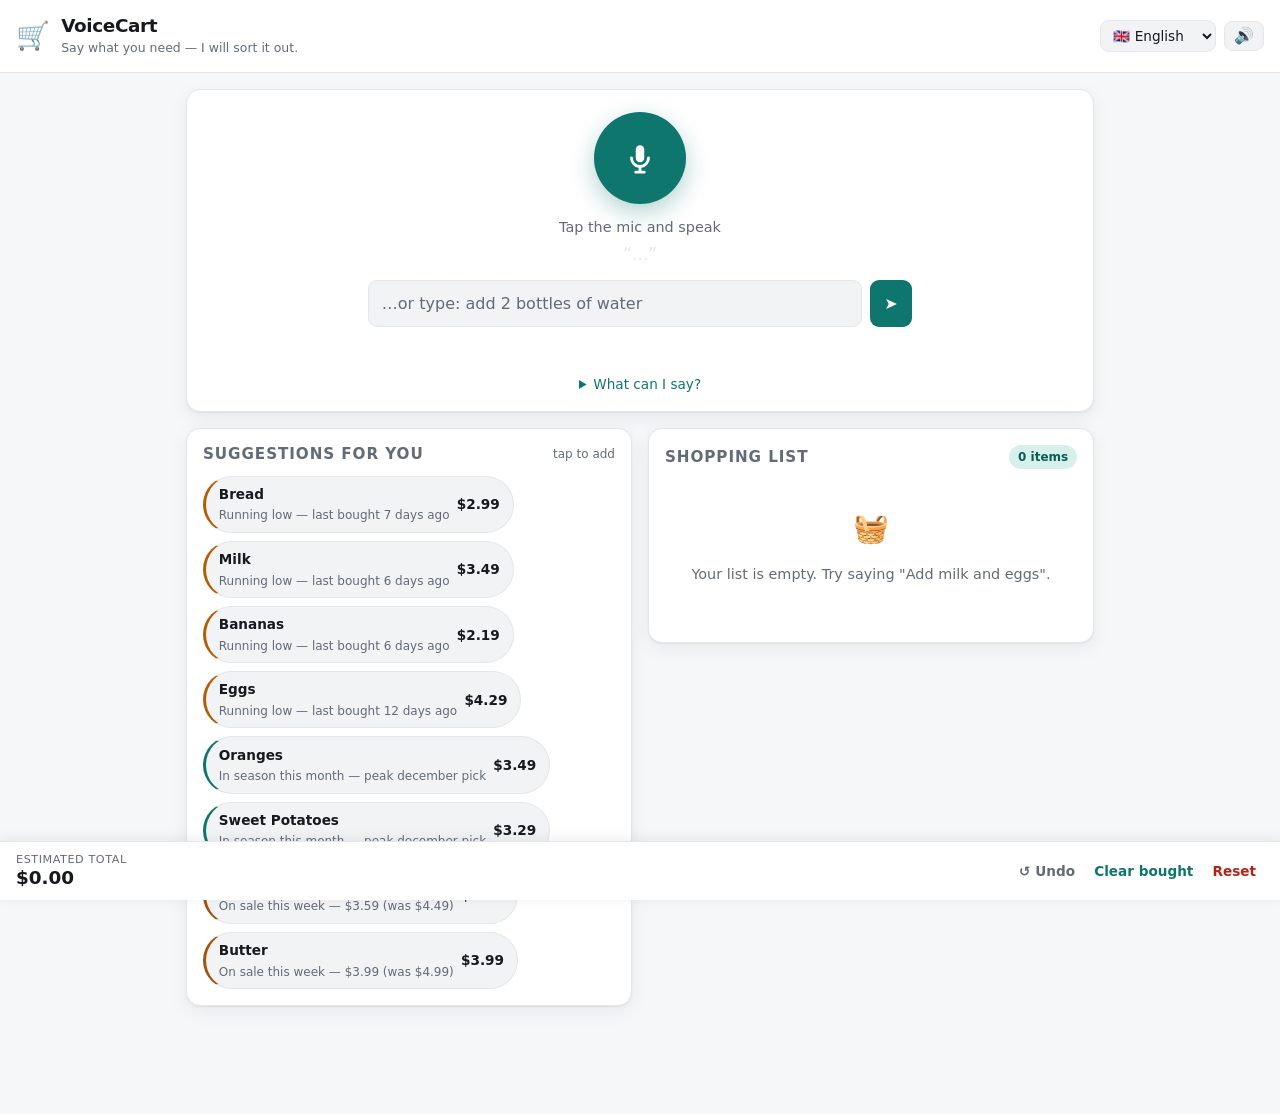
<file: index.html>
<!DOCTYPE html>
<html lang="en">
<head>
  <meta charset="UTF-8" />
  <meta name="viewport" content="width=device-width, initial-scale=1, viewport-fit=cover" />
  <meta name="description" content="VoiceCart — a voice-controlled shopping list with smart suggestions, multilingual commands and voice search." />
  <meta name="theme-color" content="#0f766e" />
  <title>VoiceCart — Voice Shopping Assistant</title>
  <link rel="icon" href="data:image/svg+xml,<svg xmlns='http://www.w3.org/2000/svg' viewBox='0 0 100 100'><text y='.9em' font-size='90'>🛒</text></svg>" />
  <link rel="stylesheet" href="css/styles.css" />
</head>
<body>
  <a class="skip-link" href="#list-section">Skip to shopping list</a>

  <header class="app-header">
    <div class="brand">
      <span class="brand-mark" aria-hidden="true">🛒</span>
      <div>
        <h1>VoiceCart</h1>
        <p class="tagline" id="tagline">Say what you need — I will sort it out.</p>
      </div>
    </div>

    <div class="header-controls">
      <label class="sr-only" for="lang-select">Command language</label>
      <select id="lang-select" class="lang-select" title="Command language"></select>
      <button id="mute-btn" class="icon-btn" type="button" aria-pressed="false"
              title="Mute spoken replies" aria-label="Mute spoken replies">🔊</button>
    </div>
  </header>

  <main>
    <!-- ------------------------------------------------ voice control ---- -->
    <section class="voice-panel" aria-labelledby="voice-heading">
      <h2 id="voice-heading" class="sr-only">Voice command</h2>

      <button id="mic-btn" class="mic-btn" type="button" aria-label="Start listening">
        <span class="mic-ring" aria-hidden="true"></span>
        <span class="mic-glyph" aria-hidden="true">
          <svg viewBox="0 0 24 24" width="34" height="34" fill="currentColor" focusable="false">
            <path d="M12 15a3 3 0 0 0 3-3V6a3 3 0 1 0-6 0v6a3 3 0 0 0 3 3z"/>
            <path d="M19 12a1 1 0 1 0-2 0 5 5 0 0 1-10 0 1 1 0 1 0-2 0 7 7 0 0 0 6 6.92V21H9a1 1 0 1 0 0 2h6a1 1 0 1 0 0-2h-2v-2.08A7 7 0 0 0 19 12z"/>
          </svg>
        </span>
      </button>

      <p class="mic-status" id="mic-status">Tap the mic and speak</p>

      <!-- Live transcript: assertive so screen readers announce what was heard -->
      <p class="transcript" id="transcript" aria-live="polite" data-empty="true"></p>

      <form id="text-form" class="text-fallback" autocomplete="off">
        <label class="sr-only" for="text-input">Type a command instead</label>
        <input id="text-input" class="text-input" type="text"
               placeholder="…or type: add 2 bottles of water" />
        <button class="send-btn" type="submit" aria-label="Run command">➤</button>
      </form>

      <p class="feedback" id="feedback" role="status" aria-live="polite"></p>

      <details class="examples">
        <summary>What can I say?</summary>
        <ul id="examples-list"></ul>
      </details>
    </section>

    <!-- ------------------------------------------------ search results --- -->
    <section class="panel search-panel" id="search-panel" hidden aria-labelledby="search-heading">
      <div class="panel-head">
        <h2 id="search-heading">Search results</h2>
        <button id="close-search" class="text-btn" type="button">Close</button>
      </div>
      <p class="panel-sub" id="search-summary"></p>
      <div class="results" id="search-results"></div>
    </section>

    <!-- -------------------------------------------------- suggestions ---- -->
    <section class="panel" id="suggestions-panel" aria-labelledby="suggestions-heading">
      <div class="panel-head">
        <h2 id="suggestions-heading">Suggestions for you</h2>
        <span class="hint">tap to add</span>
      </div>
      <div class="suggestions" id="suggestions" aria-live="polite"></div>
    </section>

    <!-- ------------------------------------------------ shopping list ---- -->
    <section class="panel" id="list-section" aria-labelledby="list-heading">
      <div class="panel-head">
        <h2 id="list-heading">Shopping list</h2>
        <span class="count-badge" id="count-badge">0 items</span>
      </div>
      <div id="list" class="list" aria-live="polite"></div>
    </section>
  </main>

  <footer class="app-footer">
    <div class="totals">
      <span class="total-label">Estimated total</span>
      <strong class="total-value" id="total-value">$0.00</strong>
    </div>
    <div class="footer-actions">
      <button id="undo-btn" class="text-btn" type="button" disabled>↺ Undo</button>
      <button id="clear-done-btn" class="text-btn" type="button">Clear bought</button>
      <button id="reset-btn" class="text-btn danger" type="button">Reset</button>
    </div>
  </footer>

  <!-- Global error banner for unrecoverable problems (no mic, bad storage) -->
  <div class="error-banner" id="error-banner" role="alert" hidden>
    <span id="error-text"></span>
    <button class="banner-action" id="error-action" type="button" hidden></button>
    <button class="icon-btn" id="error-dismiss" type="button" aria-label="Dismiss">✕</button>
  </div>

  <script type="module" src="js/app.js"></script>
</body>
</html>
</file>
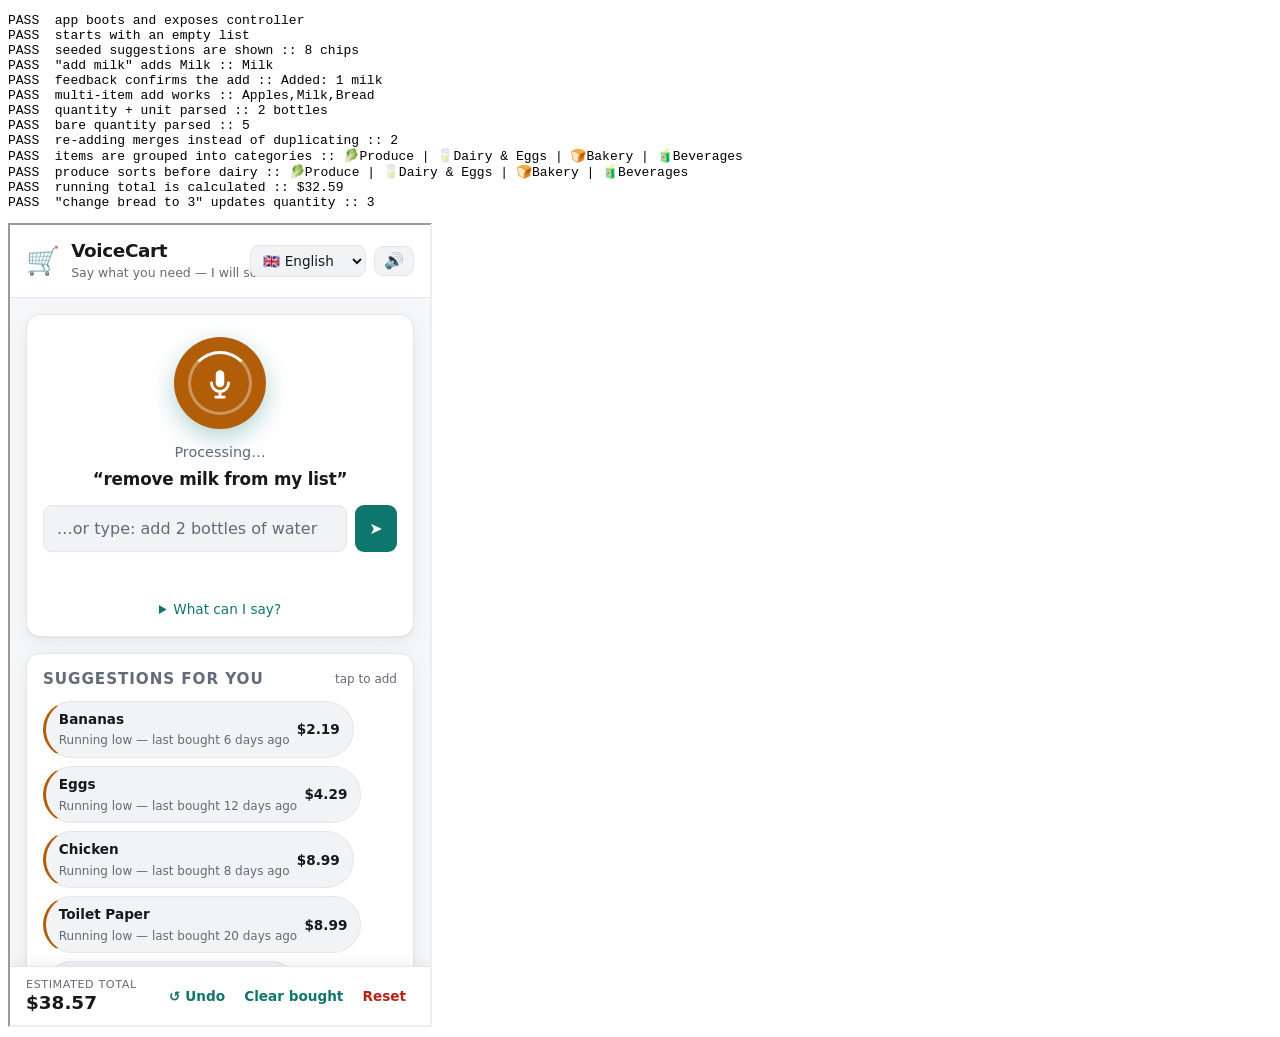
<file: tests/e2e.html>
<!DOCTYPE html>
<html>
<head><meta charset="utf-8"><title>VoiceCart — browser tests</title></head>
<body>
<pre id="out">running…</pre>
<script type="module">
const out = [];
let failures = 0;
function check(name, cond, detail = '') {
  if (!cond) failures++;
  out.push(`${cond ? 'PASS' : 'FAIL'}  ${name}${detail ? ' :: ' + detail : ''}`);
  document.getElementById('out').textContent = out.join('\n');
}

localStorage.clear();

const frame = document.createElement('iframe');
frame.src = '../index.html';
frame.width = 420; frame.height = 800;
document.body.appendChild(frame);

const wait = (ms) => new Promise(r => setTimeout(r, ms));

frame.onload = async () => {
  const win = frame.contentWindow;
  const doc = frame.contentDocument;

  // Wait for the app instance to be exposed.
  for (let i = 0; i < 60 && !win.__voiceCart; i++) await wait(50);
  check('app boots and exposes controller', !!win.__voiceCart);
  if (!win.__voiceCart) { finish(); return; }

  const app = win.__voiceCart;
  app.voice.setMuted(true);              // no speech synthesis in headless
  const run = async (cmd) => { await app.handleCommand(cmd, 'text'); await wait(30); };

  const names = () => [...doc.querySelectorAll('.item-name')].map(n => n.textContent);
  const qtyOf = (name) => {
    const row = [...doc.querySelectorAll('.item')].find(r => r.querySelector('.item-name').textContent === name);
    return row ? row.querySelector('.qty-value').textContent.trim() : null;
  };
  const feedback = () => doc.getElementById('feedback').textContent;

  check('starts with an empty list', doc.querySelector('.empty-state') !== null);
  check('seeded suggestions are shown', doc.querySelectorAll('.chip:not(.skeleton)').length > 0,
        doc.querySelectorAll('.chip').length + ' chips');

  // --- add -----------------------------------------------------------------
  await run('add milk');
  check('"add milk" adds Milk', names().includes('Milk'), names().join(','));
  check('feedback confirms the add', /Added/i.test(feedback()), feedback());

  await run('I need apples and bread');
  check('multi-item add works', names().includes('Apples') && names().includes('Bread'), names().join(','));

  await run('add 2 bottles of water and 5 oranges');
  check('quantity + unit parsed', qtyOf('Bottled Water') === '2 bottles', qtyOf('Bottled Water'));
  check('bare quantity parsed', qtyOf('Oranges') === '5', qtyOf('Oranges'));

  await run('add milk');
  check('re-adding merges instead of duplicating',
        names().filter(n => n === 'Milk').length === 1 && qtyOf('Milk') === '2', qtyOf('Milk'));

  // --- categories ----------------------------------------------------------
  const cats = [...doc.querySelectorAll('.category-head')].map(n => n.textContent);
  check('items are grouped into categories', cats.length >= 3, cats.join(' | '));
  check('produce sorts before dairy', cats.indexOf('🥬Produce') < cats.indexOf('🥛Dairy & Eggs'), cats.join(' | '));

  // --- totals --------------------------------------------------------------
  const total = doc.getElementById('total-value').textContent;
  check('running total is calculated', /^\$\d+\.\d\d$/.test(total) && parseFloat(total.slice(1)) > 0, total);

  // --- update / remove / complete ------------------------------------------
  await run('change bread to 3');
  check('"change bread to 3" updates quantity', qtyOf('Bread') === '3', qtyOf('Bread'));

  await run('remove milk from my list');
  check('"remove milk" removes it', !names().includes('Milk'), names().join(','));

  await run('remove caviar');
  check('removing something absent warns instead of failing',
        /not|could not|find/i.test(feedback()), feedback());

  await run('I already bought bread');
  const breadRow = [...doc.querySelectorAll('.item')].find(r => r.querySelector('.item-name').textContent === 'Bread');
  check('"already bought" ticks the item off', breadRow?.dataset.done === 'true', breadRow?.dataset.done);

  // --- search --------------------------------------------------------------
  await run('Find toothpaste under $5');
  const panel = doc.getElementById('search-panel');
  const results = [...doc.querySelectorAll('.result')];
  check('search panel opens', !panel.hidden);
  check('search returns results', results.length > 0, results.length + ' results');
  const prices = results.map(r => parseFloat(r.querySelector('.result-price').textContent.match(/\$([\d.]+)/)[1]));
  check('every result respects the price ceiling', prices.every(p => p <= 5), prices.join(','));

  await run('Find me organic apples');
  const organic = [...doc.querySelectorAll('.result-meta')].map(n => n.textContent);
  check('organic filter applied', organic.length > 0 && organic.every(t => /organic/.test(t)), organic.join(' | '));

  // Clicking a result adds it to the list.
  doc.querySelector('.result').click();
  await wait(60);
  check('clicking a search result adds it', names().includes('Apples'), names().join(','));

  // --- suggestions ---------------------------------------------------------
  const before = names().length;
  const chip = doc.querySelector('.chip:not(.skeleton)');
  const chipName = chip.querySelector('strong').textContent;
  chip.click();
  await wait(60);
  check('clicking a suggestion adds it', names().includes(chipName), chipName);
  check('list grew by one', names().length === before + 1);

  // --- substitutes ---------------------------------------------------------
  await run('add milk');
  const swapBtn = [...doc.querySelectorAll('.item')]
    .find(r => r.querySelector('.item-name').textContent === 'Milk')?.querySelector('.mini-btn');
  swapBtn?.click();
  await wait(60);
  const subs = [...doc.querySelectorAll('.sub-chip')].map(n => n.textContent);
  check('substitutes are offered for milk', subs.length > 0, subs.join(' | '));

  // --- multilingual --------------------------------------------------------
  app.setLanguage('hi');
  await wait(30);
  await run('दूध हटाओ');
  check('Hindi remove works', !names().includes('Milk'), names().join(','));
  await run('2 लीटर दूध चाहिए');
  check('Hindi add with quantity works', qtyOf('Milk') === '2 litre', qtyOf('Milk'));
  check('UI chrome switches language', doc.getElementById('tagline').textContent.includes('बोलिए'),
        doc.getElementById('tagline').textContent);
  app.setLanguage('en');
  await wait(30);

  // --- clear + undo --------------------------------------------------------
  const beforeClear = names().length;
  await run('clear my list');
  check('"clear my list" empties the list', doc.querySelector('.empty-state') !== null);
  await run('undo');
  check('undo restores the cleared list', names().length === beforeClear, `${names().length} vs ${beforeClear}`);

  // --- unrecognised --------------------------------------------------------
  await run('flibbertigibbet the wombat');
  check('gibberish is captured as a custom item rather than crashing',
        names().some(n => /Flibbertigibbet/i.test(n)) || /did not catch/i.test(feedback()),
        feedback());

  // --- persistence ---------------------------------------------------------
  check('state is persisted to localStorage', !!localStorage.getItem('vsa.state.v2'));

  finish();
};

function finish() {
  out.push('');
  out.push(failures === 0 ? `ALL PASSED (${out.length - 1} checks)` : `${failures} FAILURE(S)`);
  document.getElementById('out').textContent = out.join('\n');
  document.title = failures === 0 ? 'E2E-OK' : 'E2E-FAIL';
}
</script>
</body>
</html>
</file>
<file: css/styles.css>
/**
 * styles.css — Minimalist, mobile-first interface.
 *
 * Single-column layout that scales up to a two-column desktop grid. All colour
 * is expressed as custom properties so light and dark themes stay in sync, and
 * the whole page is usable one-handed with the mic button as the focal point.
 */

/* ------------------------------------------------------------ tokens ---- */
:root {
  --bg: #f6f7f9;
  --surface: #ffffff;
  --surface-2: #f1f3f5;
  --border: #e3e6ea;
  --text: #16191d;
  --text-dim: #626b78;
  --accent: #0f766e;
  --accent-soft: #d7f0ec;
  --accent-strong: #0b5d56;
  --danger: #b42318;
  --danger-soft: #fdeceb;
  --warn: #b25e09;
  --sale: #a4520c;
  --sale-soft: #fdf1e3;
  --radius: 14px;
  --radius-sm: 9px;
  --shadow: 0 1px 2px rgba(16, 24, 40, .06), 0 6px 20px rgba(16, 24, 40, .06);
  --font: system-ui, -apple-system, "Segoe UI", Roboto, "Helvetica Neue", Arial, sans-serif;
}

@media (prefers-color-scheme: dark) {
  :root {
    --bg: #0f1216;
    --surface: #171b21;
    --surface-2: #1f242c;
    --border: #2a313b;
    --text: #e9edf2;
    --text-dim: #9aa5b4;
    --accent: #2dd4bf;
    --accent-soft: #10322f;
    --accent-strong: #5eead4;
    --danger: #f87171;
    --danger-soft: #33191a;
    --warn: #fbbf24;
    --sale: #fbbf24;
    --sale-soft: #33280f;
    --shadow: 0 1px 2px rgba(0, 0, 0, .4), 0 6px 20px rgba(0, 0, 0, .3);
  }
}

* { box-sizing: border-box; }

/* An author `display` rule outranks the UA stylesheet's [hidden] rule, so
   elements toggled via the `hidden` attribute need this to actually hide. */
[hidden] { display: none !important; }

html { -webkit-text-size-adjust: 100%; }

body {
  margin: 0;
  font-family: var(--font);
  background: var(--bg);
  color: var(--text);
  line-height: 1.5;
  padding-bottom: 92px; /* room for the fixed footer */
  overflow-x: hidden;
}

h1, h2, h3 { margin: 0; line-height: 1.25; }

button { font: inherit; cursor: pointer; }

.sr-only {
  position: absolute; width: 1px; height: 1px; padding: 0; margin: -1px;
  overflow: hidden; clip: rect(0 0 0 0); white-space: nowrap; border: 0;
}

.skip-link {
  position: absolute; left: -999px; top: 0; z-index: 20;
  background: var(--accent); color: #fff; padding: .6rem 1rem; border-radius: 0 0 var(--radius-sm) 0;
}
.skip-link:focus { left: 0; }

:focus-visible { outline: 3px solid var(--accent); outline-offset: 2px; }

/* ------------------------------------------------------------ header ---- */
.app-header {
  display: flex; align-items: center; justify-content: space-between; gap: 1rem;
  padding: .9rem 1rem;
  background: var(--surface);
  border-bottom: 1px solid var(--border);
  position: sticky; top: 0; z-index: 10;
}

.brand { display: flex; align-items: center; gap: .7rem; min-width: 0; }
.brand-mark { font-size: 1.7rem; line-height: 1; }
.brand h1 { font-size: 1.15rem; letter-spacing: -.02em; }
.tagline {
  margin: .1rem 0 0; font-size: .78rem; color: var(--text-dim);
  overflow: hidden; text-overflow: ellipsis; white-space: nowrap;
}

.header-controls { display: flex; align-items: center; gap: .5rem; flex-shrink: 0; }

.lang-select {
  font: inherit; font-size: .85rem; padding: .4rem .5rem;
  background: var(--surface-2); color: var(--text);
  border: 1px solid var(--border); border-radius: var(--radius-sm);
}

.icon-btn {
  background: var(--surface-2); border: 1px solid var(--border); color: var(--text);
  border-radius: var(--radius-sm); padding: .35rem .55rem; font-size: 1rem; line-height: 1;
}
.icon-btn[aria-pressed="true"] { background: var(--danger-soft); border-color: var(--danger); }

/* ------------------------------------------------------------- main ----- */
main {
  max-width: 940px; margin: 0 auto; padding: 1rem;
  display: grid; gap: 1rem;
}

@media (min-width: 860px) {
  main { grid-template-columns: 1fr 1fr; align-items: start; }
  .voice-panel { grid-column: 1 / -1; }
  .search-panel { grid-column: 1 / -1; }
}

/* ------------------------------------------------------ voice panel ----- */
.voice-panel {
  background: var(--surface); border: 1px solid var(--border);
  border-radius: var(--radius); box-shadow: var(--shadow);
  padding: 1.4rem 1rem 1rem; text-align: center;
}

.mic-btn {
  position: relative; width: 92px; height: 92px; border-radius: 50%;
  border: none; background: var(--accent); color: #fff;
  display: grid; place-items: center; margin: 0 auto;
  box-shadow: 0 8px 24px rgba(15, 118, 110, .32);
  transition: transform .15s ease, background .2s ease;
}
.mic-btn:hover { transform: translateY(-2px); }
.mic-btn:active { transform: scale(.96); }

.mic-btn[data-state="listening"] { background: var(--danger); box-shadow: 0 8px 24px rgba(180, 35, 24, .35); }
.mic-btn[data-state="processing"] { background: var(--warn); }
.mic-btn[disabled] { background: var(--text-dim); box-shadow: none; cursor: not-allowed; }

.mic-glyph { display: grid; place-items: center; }

/* Pulsing halo while listening. */
.mic-ring {
  position: absolute; inset: -6px; border-radius: 50%;
  border: 3px solid currentColor; opacity: 0;
}
.mic-btn[data-state="listening"] .mic-ring { animation: pulse 1.5s ease-out infinite; }

@keyframes pulse {
  0%   { transform: scale(.92); opacity: .65; }
  70%  { transform: scale(1.35); opacity: 0; }
  100% { transform: scale(1.35); opacity: 0; }
}

/* Spinner shown while a command is being parsed. */
.mic-btn[data-state="processing"] .mic-glyph::after {
  content: ''; position: absolute; inset: 14px; border-radius: 50%;
  border: 3px solid rgba(255, 255, 255, .35); border-top-color: #fff;
  animation: spin .7s linear infinite;
}
@keyframes spin { to { transform: rotate(360deg); } }

@media (prefers-reduced-motion: reduce) {
  .mic-ring, .mic-btn[data-state="processing"] .mic-glyph::after { animation: none; }
  * { transition: none !important; }
}

.mic-status { margin: .8rem 0 .2rem; font-size: .9rem; color: var(--text-dim); }

.transcript {
  margin: .2rem auto .8rem; min-height: 1.6rem; max-width: 34rem;
  font-size: 1.05rem; font-weight: 600; letter-spacing: -.01em;
}
.transcript[data-empty="true"]::before { content: '“…”'; color: var(--border); font-weight: 400; }
.transcript[data-interim="true"] { color: var(--text-dim); font-weight: 500; font-style: italic; }

.text-fallback { display: flex; gap: .5rem; max-width: 34rem; margin: 0 auto; }

.text-input {
  flex: 1; font: inherit; padding: .65rem .8rem;
  background: var(--surface-2); color: var(--text);
  border: 1px solid var(--border); border-radius: var(--radius-sm);
}
.text-input::placeholder { color: var(--text-dim); }

.send-btn {
  background: var(--accent); color: #fff; border: none;
  border-radius: var(--radius-sm); padding: 0 .9rem; font-size: 1rem;
}

.feedback { margin: .75rem 0 0; min-height: 1.3rem; font-size: .9rem; font-weight: 500; }
.feedback[data-tone="ok"] { color: var(--accent); }
.feedback[data-tone="warn"] { color: var(--warn); }
.feedback[data-tone="error"] { color: var(--danger); }

.examples { margin-top: .9rem; text-align: left; font-size: .85rem; color: var(--text-dim); }
.examples summary { cursor: pointer; text-align: center; color: var(--accent); font-weight: 500; }
.examples ul { margin: .6rem 0 0; padding-left: 1.1rem; columns: 2; column-gap: 1.2rem; }
.examples li { margin-bottom: .25rem; break-inside: avoid; }
@media (max-width: 560px) { .examples ul { columns: 1; } }

/* ----------------------------------------------------------- panels ----- */
.panel {
  background: var(--surface); border: 1px solid var(--border);
  border-radius: var(--radius); box-shadow: var(--shadow); padding: 1rem;
}

.panel-head {
  display: flex; align-items: center; justify-content: space-between;
  gap: .5rem; margin-bottom: .75rem;
}
.panel-head h2 { font-size: .95rem; text-transform: uppercase; letter-spacing: .06em; color: var(--text-dim); }
.panel-sub { margin: -.4rem 0 .75rem; font-size: .85rem; color: var(--text-dim); }
.hint { font-size: .75rem; color: var(--text-dim); }

.count-badge {
  font-size: .75rem; background: var(--accent-soft); color: var(--accent-strong);
  padding: .2rem .55rem; border-radius: 999px; font-weight: 600;
}

.text-btn {
  background: none; border: none; color: var(--accent);
  font-size: .85rem; font-weight: 600; padding: .35rem .5rem; border-radius: var(--radius-sm);
}
.text-btn:hover { background: var(--surface-2); }
.text-btn:disabled { color: var(--text-dim); cursor: not-allowed; }
.text-btn.danger { color: var(--danger); }

/* ------------------------------------------------------ suggestions ----- */
.suggestions { display: flex; flex-wrap: wrap; gap: .5rem; }

.chip {
  display: inline-flex; align-items: center; gap: .45rem;
  background: var(--surface-2); border: 1px solid var(--border);
  border-radius: 999px; padding: .45rem .8rem; font-size: .85rem;
  text-align: left; color: var(--text); transition: border-color .15s ease, background .15s ease;
}
.chip:hover { border-color: var(--accent); background: var(--accent-soft); }
.chip .chip-reason { color: var(--text-dim); font-size: .75rem; }
.chip .chip-price { font-weight: 700; font-variant-numeric: tabular-nums; }
.chip[data-type="restock"] { border-left: 3px solid var(--warn); }
.chip[data-type="sale"] { border-left: 3px solid var(--sale); }
.chip[data-type="seasonal"] { border-left: 3px solid var(--accent); }
.chip[data-type="pairing"], .chip[data-type="habit"] { border-left: 3px solid var(--border); }

/* Skeleton placeholders while suggestions are computed. */
.chip.skeleton {
  width: 140px; height: 34px; background: linear-gradient(90deg, var(--surface-2), var(--border), var(--surface-2));
  background-size: 200% 100%; animation: shimmer 1.2s linear infinite; border-radius: 999px;
}
@keyframes shimmer { to { background-position: -200% 0; } }

/* ------------------------------------------------------------- list ----- */
.category { margin-bottom: 1rem; }
.category:last-child { margin-bottom: 0; }

.category-head {
  display: flex; align-items: center; gap: .45rem;
  font-size: .78rem; font-weight: 700; letter-spacing: .05em; text-transform: uppercase;
  color: var(--text-dim); margin-bottom: .4rem;
  border-bottom: 1px solid var(--border); padding-bottom: .3rem;
}

.item {
  display: grid;
  grid-template-columns: auto 1fr auto auto;
  align-items: center; gap: .6rem;
  padding: .55rem .3rem;
  border-bottom: 1px solid var(--border);
}
.item:last-child { border-bottom: none; }
.item[data-done="true"] .item-name { text-decoration: line-through; color: var(--text-dim); }
.item[data-new="true"] { animation: flash 1.1s ease-out; }
@keyframes flash { from { background: var(--accent-soft); } to { background: transparent; } }

.item-check {
  width: 22px; height: 22px; accent-color: var(--accent); cursor: pointer; flex-shrink: 0;
}

.item-main { min-width: 0; }
.item-name { font-weight: 600; font-size: .95rem; }
.item-meta { font-size: .75rem; color: var(--text-dim); display: flex; gap: .4rem; flex-wrap: wrap; }
.badge-sale { color: var(--sale); background: var(--sale-soft); border-radius: 4px; padding: 0 .3rem; font-weight: 700; }

.qty-control {
  display: flex; align-items: center; gap: .1rem;
  background: var(--surface-2); border: 1px solid var(--border); border-radius: 999px;
}
.qty-control button {
  background: none; border: none; color: var(--text); width: 26px; height: 26px;
  border-radius: 50%; font-size: 1rem; line-height: 1; display: grid; place-items: center;
}
.qty-control button:hover { background: var(--border); }
.qty-value {
  min-width: 2.6rem; text-align: center; font-size: .8rem; font-weight: 700;
  font-variant-numeric: tabular-nums;
}

.item-actions { display: flex; gap: .15rem; }
.mini-btn {
  background: none; border: none; color: var(--text-dim);
  padding: .25rem .35rem; border-radius: var(--radius-sm); font-size: .9rem; line-height: 1;
}
.mini-btn:hover { background: var(--surface-2); color: var(--text); }
.mini-btn.remove:hover { background: var(--danger-soft); color: var(--danger); }

.empty-state { text-align: center; color: var(--text-dim); padding: 1.6rem 1rem; font-size: .9rem; }
.empty-state span { display: block; font-size: 1.8rem; margin-bottom: .4rem; }

/* Inline substitute offer under a freshly added item. */
.subs-row {
  grid-column: 1 / -1;
  display: flex; align-items: center; gap: .4rem; flex-wrap: wrap;
  background: var(--surface-2); border-radius: var(--radius-sm);
  padding: .45rem .6rem; margin-top: .35rem;
}
.subs-label { font-size: .75rem; color: var(--text-dim); }
.sub-chip {
  background: var(--surface); border: 1px solid var(--border);
  border-radius: 999px; padding: .25rem .6rem; font-size: .78rem; color: var(--text);
}
.sub-chip:hover { border-color: var(--accent); color: var(--accent); }

/* ----------------------------------------------------------- search ----- */
.results { display: grid; gap: .5rem; grid-template-columns: repeat(auto-fill, minmax(210px, 1fr)); }

.result {
  border: 1px solid var(--border); border-radius: var(--radius-sm);
  padding: .6rem .7rem; background: var(--surface-2);
  display: flex; flex-direction: column; gap: .3rem; text-align: left;
}
.result:hover { border-color: var(--accent); }
.result-name { font-weight: 600; font-size: .9rem; }
.result-meta { font-size: .75rem; color: var(--text-dim); }
.result-price { font-weight: 700; font-variant-numeric: tabular-nums; }
.result-price s { color: var(--text-dim); font-weight: 400; margin-left: .3rem; font-size: .8em; }
.result-add { align-self: flex-start; font-size: .75rem; color: var(--accent); font-weight: 700; }

/* ----------------------------------------------------------- footer ----- */
.app-footer {
  position: fixed; bottom: 0; left: 0; right: 0;
  display: flex; align-items: center; justify-content: space-between; gap: 1rem;
  padding: .7rem 1rem calc(.7rem + env(safe-area-inset-bottom));
  background: var(--surface); border-top: 1px solid var(--border);
  box-shadow: 0 -2px 14px rgba(16, 24, 40, .07);
}
.totals { display: flex; flex-direction: column; line-height: 1.2; }
.total-label { font-size: .7rem; color: var(--text-dim); text-transform: uppercase; letter-spacing: .05em; }
.total-value { font-size: 1.15rem; font-variant-numeric: tabular-nums; }
.footer-actions { display: flex; gap: .2rem; flex-wrap: wrap; justify-content: flex-end; }

/* ----------------------------------------------------- error banner ----- */
.error-banner {
  position: fixed; left: 50%; transform: translateX(-50%);
  bottom: calc(84px + env(safe-area-inset-bottom));
  max-width: min(560px, calc(100vw - 2rem));
  display: flex; align-items: center; gap: .6rem;
  background: var(--danger); color: #fff;
  padding: .65rem .9rem; border-radius: var(--radius); box-shadow: var(--shadow);
  font-size: .85rem; z-index: 30;
}
.error-banner .icon-btn { background: rgba(255, 255, 255, .18); border-color: transparent; color: #fff; }

/* Call-to-action inside the banner (e.g. "Enable offline voice"). */
.banner-action {
  flex-shrink: 0; background: #fff; color: var(--danger);
  border: none; border-radius: var(--radius-sm);
  padding: .35rem .7rem; font-size: .8rem; font-weight: 700; white-space: nowrap;
}
.banner-action:hover { background: rgba(255, 255, 255, .88); }
.banner-action[disabled] { opacity: .7; cursor: progress; }
</file>
